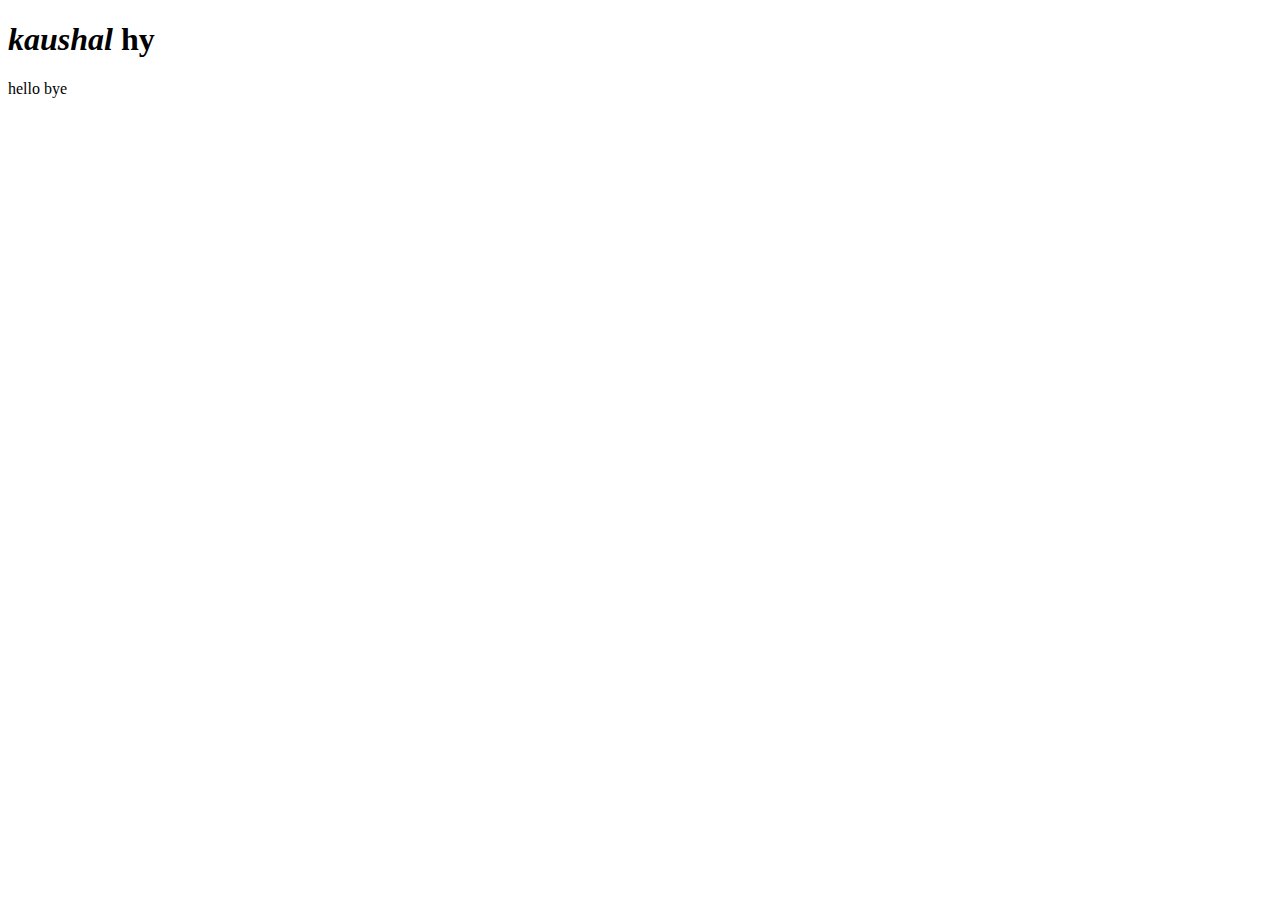
<file: Dom manipulation/index.html>
<!DOCTYPE html>
<html lang="en" dir="ltr">
  <head>
    <meta charset="utf-8">
    <title>Dom manipulation</title>
  </head>
  <body>
    <div class="div-1">
      <h1>hy</h1>
      <span id="hello">hello</span>
      <span id="bye">bye</span>

    </div>
  <script src="index.js" charset="utf-8"></script>
  </body>
</html>
</file>
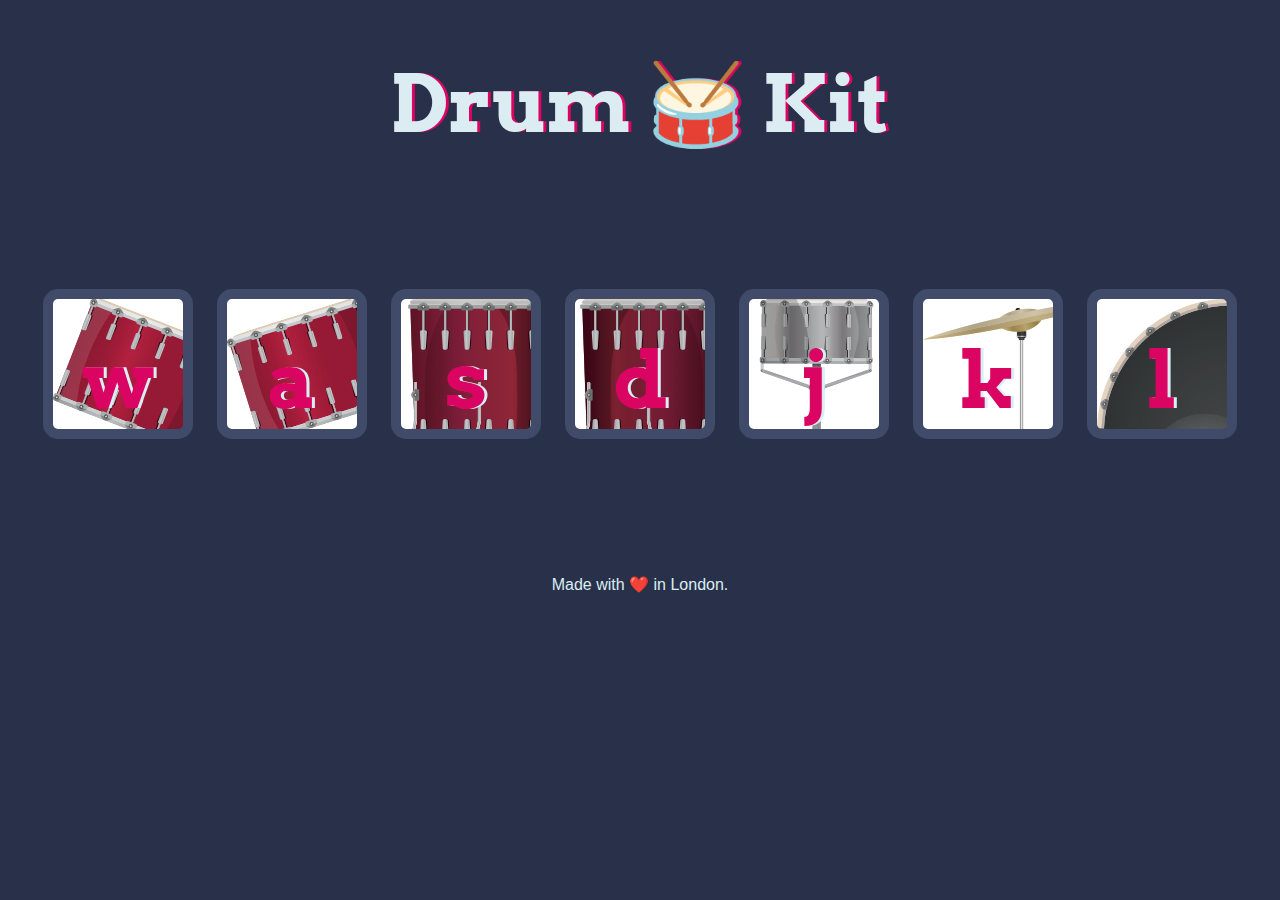
<file: Drum Kit Starting Files/index.html>
<!DOCTYPE html>
<html lang="en" dir="ltr">

<head>
  <meta charset="utf-8">
  <title>Drum Kit</title>
  <link rel="stylesheet" href="styles.css">
  <link href="https://fonts.googleapis.com/css?family=Arvo" rel="stylesheet">
</head>

<body>

  <h1 id="title">Drum 🥁 Kit</h1>
  <div class="set">
    <button class="w drum">w</button>
    <button class="a drum">a</button>
    <button class="s drum">s</button>
    <button class="d drum">d</button>
    <button class="j drum">j</button>
    <button class="k drum">k</button>
    <button class="l drum">l</button>
  </div>


  <footer>
    Made with ❤️ in London.
  </footer>
  <script src="index.js" charset="utf-8"></script>
</body>

</html>
</file>
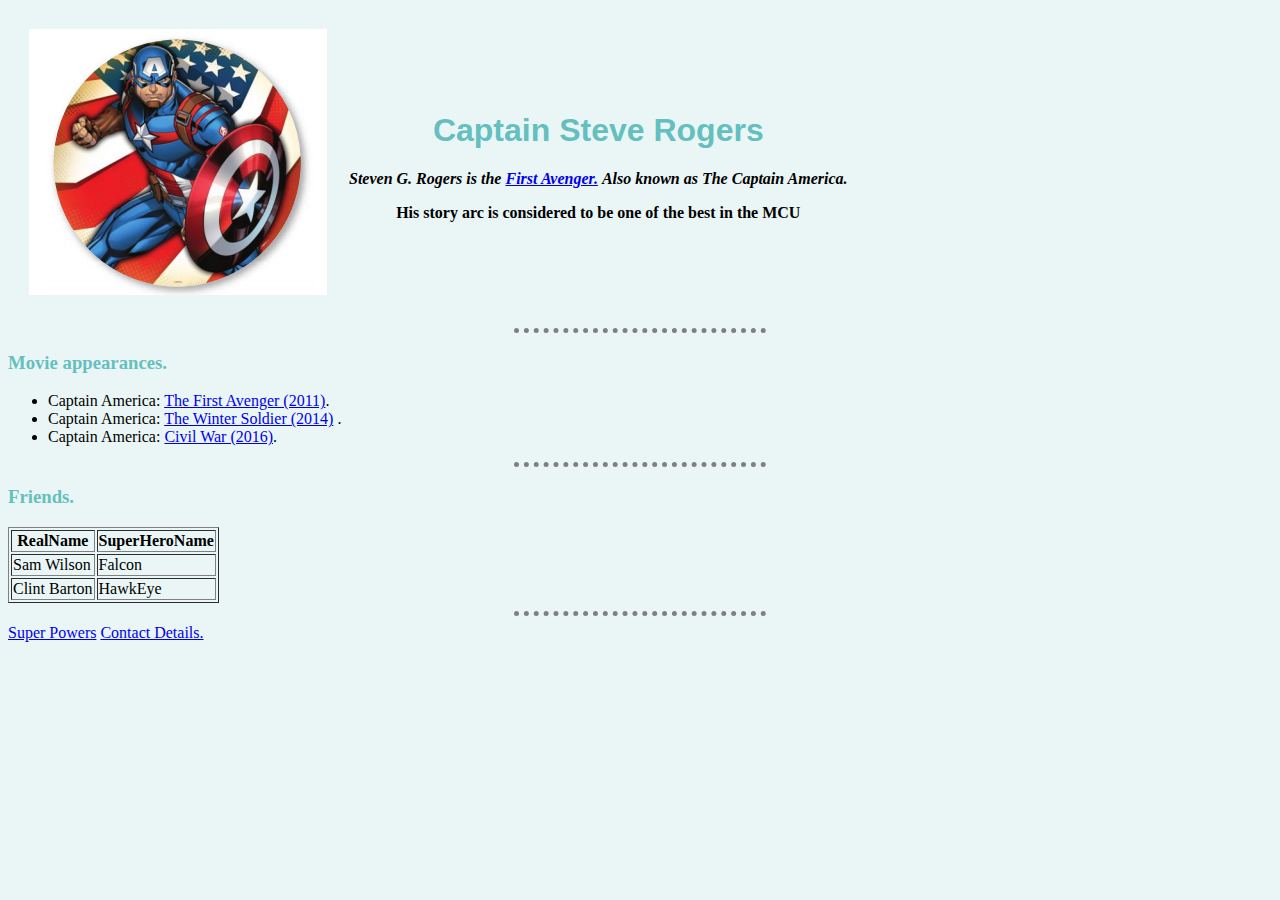
<file: personalSite/index.html>
<!DOCTYPE html>
<html lang="en" dir="ltr">

<head>
  <meta charset="utf-8">
  <title>⏳ Captain America</title>
<link rel="stylesheet" href="css/styles.css">
</head>

<body >
  <table cellspacing="20">
    <tr>
      <th><img src="images/captainamerica.png" alt="The first Avenger."></th>
      <th>
        <h1>Captain Steve Rogers</h1>
        <p><em>Steven G. Rogers is the <strong><a href="https://en.wikipedia.org/wiki/Captain_America:_The_First_Avenger">First Avenger.</a> </strong>Also known as The<strong> Captain America.</strong> </em></p>
        <p>His story arc is considered to be one of the best in the MCU</p>
      </th>
    </tr>
  </table>


  <hr>
  <h3>Movie appearances.</h3>

  <ul>
    <li> Captain America: <a href="https://en.wikipedia.org/wiki/Captain_America:_The_First_Avenger">The First Avenger (2011)</a>.</li>
    <li> Captain America: <a href="https://en.wikipedia.org/wiki/Captain_America:_The_Winter_Soldier">The Winter Soldier (2014)</a> .</li>
    <li> Captain America: <a href="https://en.wikipedia.org/wiki/Captain_America:_Civil_War">Civil War (2016)</a>.</li>
  </ul>
  <hr>
  <h3>Friends.</h3>
  <table border="1">
    <thead>
      <tr>
        <th>RealName</th>

        <th>SuperHeroName</th>
      </tr>
    </thead>
    <tbody>
      <tr>
        <td>Sam Wilson</td>
        <td>Falcon</td>
      </tr>
      <tr>
        <td>Clint Barton</td>
        <td>HawkEye</td>
      </tr>

    </tbody>
    <tfoot>

    </tfoot>
  </table>



  <hr>
  <a href="powers.html">Super Powers</a>

  <a href="contact.html">Contact Details.</a>
</body>

</html>
</file>
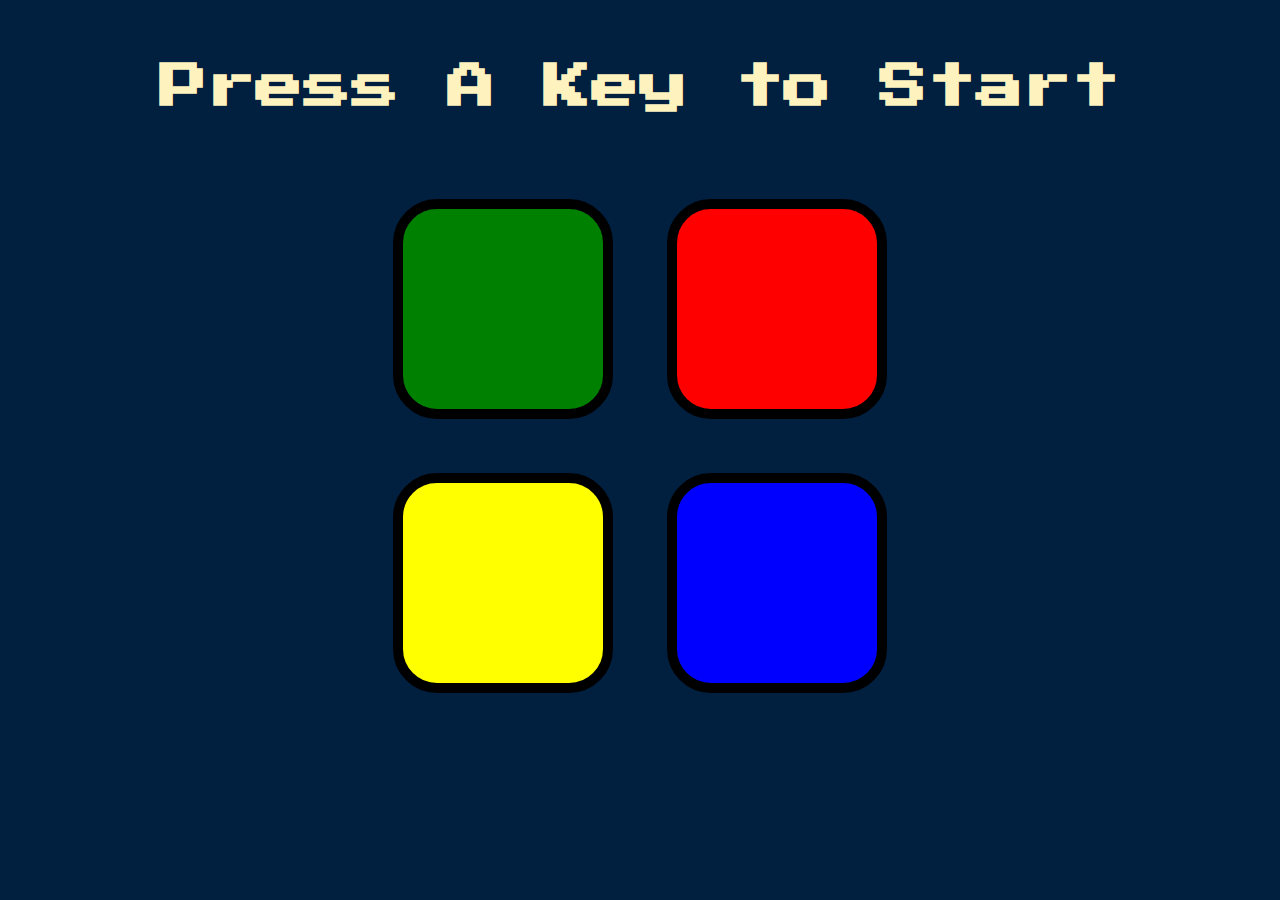
<file: Simon Game Challenge Starting Files/index.html>
<!DOCTYPE html>
<html lang="en" dir="ltr">

<head>
  <meta charset="utf-8">
  <title>Simon</title>
  <link rel="stylesheet" href="styles.css">
  <link href="https://fonts.googleapis.com/css?family=Press+Start+2P" rel="stylesheet">
</head>

<body>
  <h1 id="level-title">Press A Key to Start</h1>
  <div class="container">
    <div class="row">

      <div type="button" id="green" class="btn green">

      </div>

      <div type="button" id="red" class="btn red">

      </div>
    </div>

    <div class="row">

      <div type="button" id="yellow" class="btn yellow">

      </div>
      <div type="button" id="blue" class="btn blue">

      </div>

    </div>

  </div>

  <!-- jQuery -->
  <script src="https://ajax.googleapis.com/ajax/libs/jquery/3.6.0/jquery.min.js"></script>

  <!-- index.js javascripts -->
  <script src="index.js" charset="utf-8"></script>


</body>

</html>
</file>
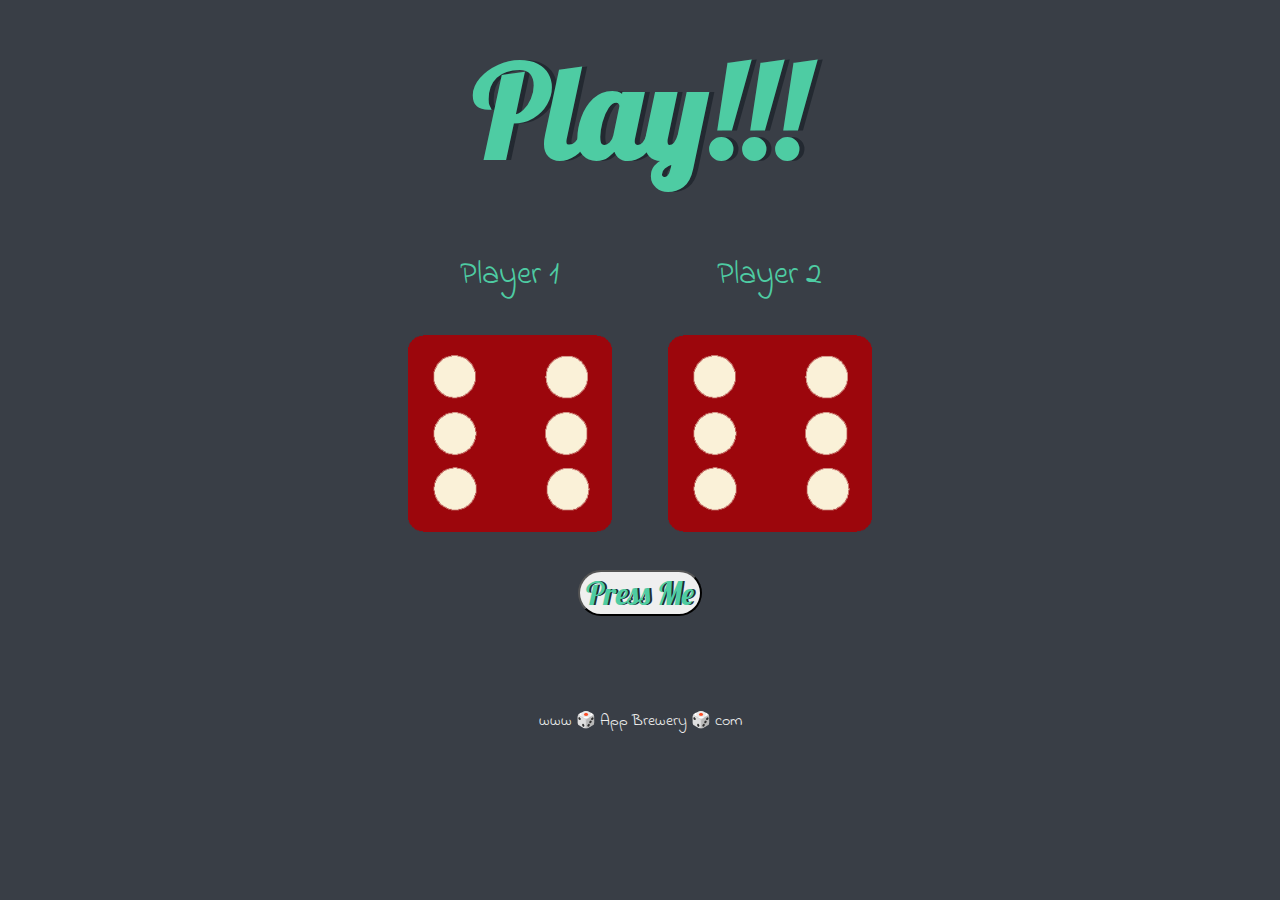
<file: Dicee Challenge - Starting Files/dicee.html>
<!DOCTYPE html>
<html lang="en" dir="ltr">
  <head>
    <meta charset="utf-8">
    <title>Dicee</title>
    <link rel="stylesheet" href="styles.css">
    <link href="https://fonts.googleapis.com/css?family=Indie+Flower|Lobster" rel="stylesheet">

  </head>
  <body>

    <div class="container">

      <h1>Play!!!</h1>

      <div class="dice">
        <p>Player 1</p>
        <img class="img1" src="images/dice6.png">
      </div>

      <div class="dice">
        <p>Player 2</p>
        <img class="img2" src="images/dice6.png">
      </div>



      <div class="">
        <button type="button" name="button"> Press Me </button>
      </div>

    </div>

  <script src="index.js" charset="utf-8"></script>
  </body>

  <footer>
    www 🎲 App Brewery 🎲 com
  </footer>
</html>
</file>
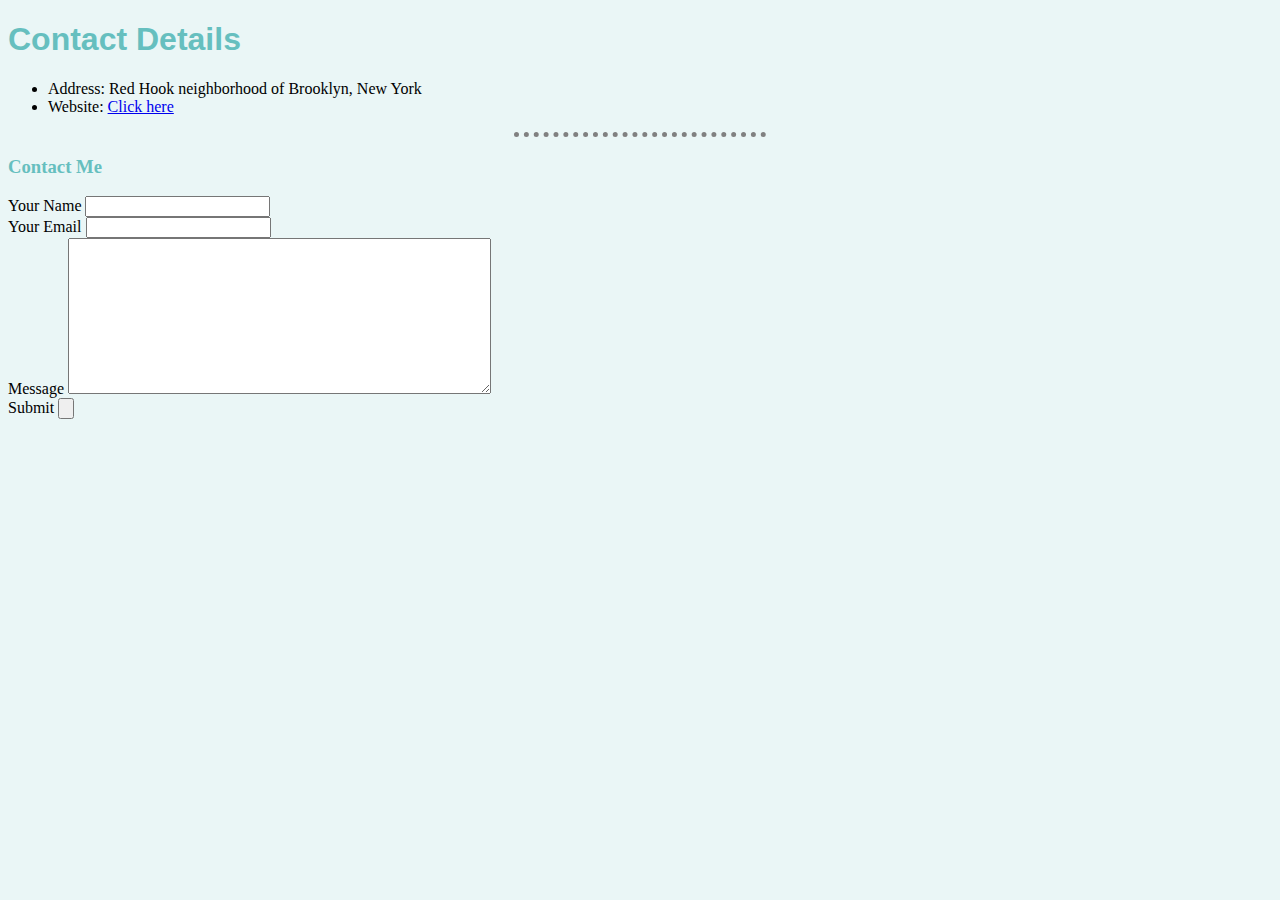
<file: personalSite/contact.html>
<!DOCTYPE html>
<html lang="en" dir="ltr">
  <head>
    <meta charset="utf-8">
    <title>Contact Details.</title>
    <link rel="stylesheet" href="css/styles.css">
  </head>
  <body>
    <h1>Contact Details</h1>
    <ul>
      <li>Address: Red Hook neighborhood of Brooklyn, New York</li>
      <li>Website: <a href="https://www.marvel.com/characters/captain-america-steve-rogers">Click here</a></li>
    </ul>
  <hr>
  <h3>Contact Me</h3>
  <form class="" action="mailto:kaushaljainer@gmail.com" method="post" enctype="text/plain">
    <label for="">Your Name</label>
    <input type="text" name="NAME" value="">
    <br>
    <label for="">Your Email</label>
    <input type="email" name="EMAIL" value="">
    <br>
    <label for=""> Message  </label>
    <textarea name="Message" rows="10" cols="50"></textarea>
    <br>
    <label for="">Submit</label>
    <input type="submit" name="" value="">
  </form>
  </body>
</html>
</file>
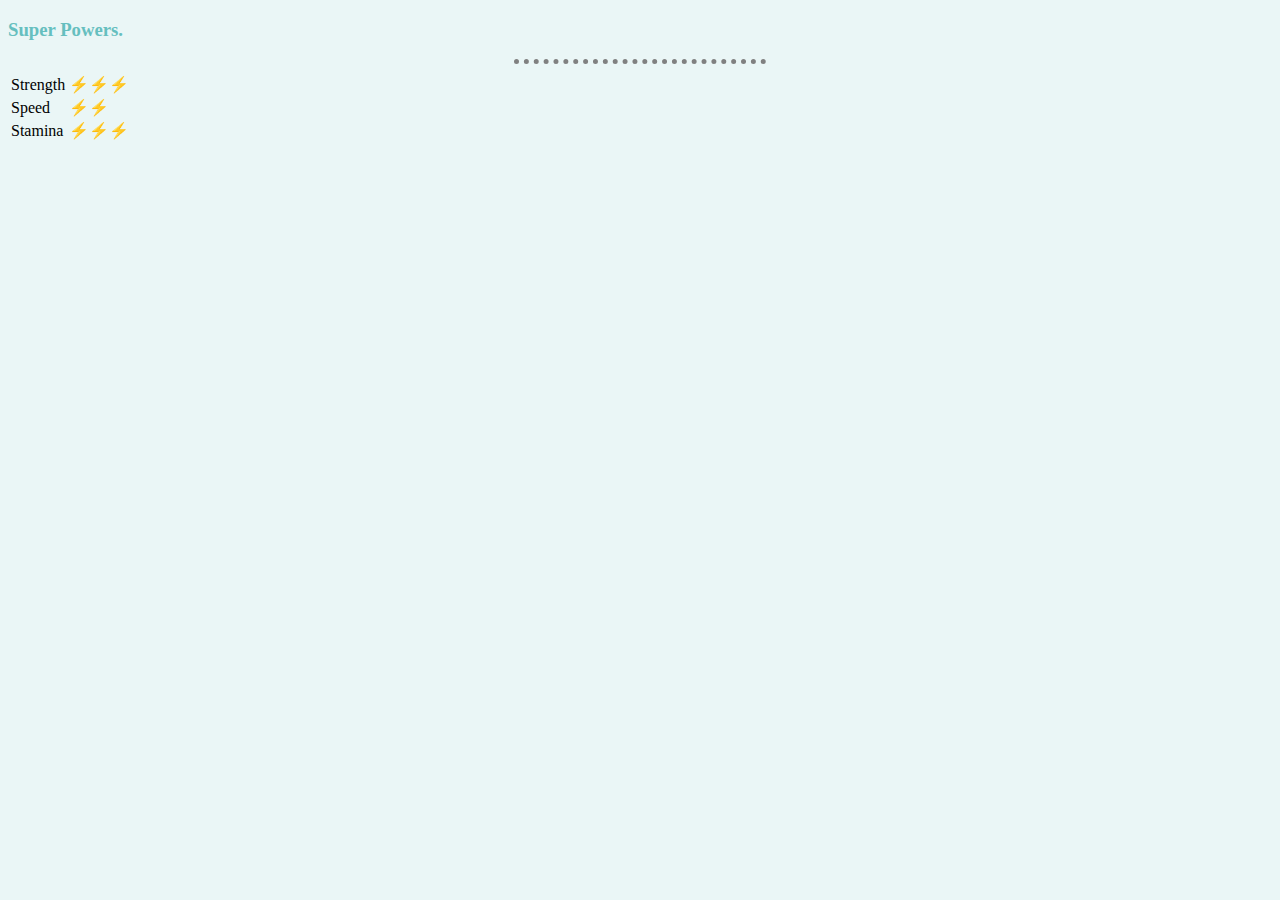
<file: personalSite/powers.html>
<!DOCTYPE html>
<html lang="en" dir="ltr">
  <head>
    <meta charset="utf-8">
    <title>Steve Roger's Powers</title>
    <link rel="stylesheet" href="css/styles.css">
  </head>
  <body>
    <h3>Super Powers. </h3>
    <hr>
      <table>
        <tr>
          <td>Strength</td>
          <td>⚡⚡⚡</td>
        </tr>
        <tr>
          <td>Speed</td>
          <td>⚡⚡</td>
        </tr>
        <tr>
          <td>Stamina</td>
          <td>⚡⚡⚡</td>
        </tr>
      </table>

  </body>
</html>
</file>
<file: Drum Kit Starting Files/styles.css>
body {
  text-align: center;
  background-color: #283149;
}

h1 {
  font-size: 5rem;
  color: #DBEDF3;
  font-family: "Arvo", cursive;
  text-shadow: 3px 0 #DA0463;

}

footer {
  color: #DBEDF3;
  font-family: sans-serif;
}

.w {
  background-image: url("images/tom1.png");
}

.a {
  background-image: url("images/tom2.png");
}

.s {
  background-image: url("images/tom3.png");

}

.d {
  background-image: url("images/tom4.png");
}

.j {
  background-image: url("images/snare.png");

}

.k {
  background-image: url("images/crash.png");
}

.l {
  background-image: url("images/kick.png");
}

.set {
  margin: 10% auto;
}

.game-over {
  background-color: red;
  opacity: 0.8;
}

.pressed {
  box-shadow: 0 3px 4px 0 #DBEDF3;
  opacity: 0.5;
}

.red {
  color: red;
}

.drum {
  outline: none;
  border: 10px solid #404B69;
  font-size: 5rem;
  font-family: 'Arvo', cursive;
  line-height: 2;
  font-weight: 900;
  color: #DA0463;
  text-shadow: 3px 0 #DBEDF3;
  border-radius: 15px;
  display: inline-block;
  width: 150px;
  height: 150px;
  text-align: center;
  margin: 10px;
  background-color: white;
}
</file>
<file: personalSite/css/styles.css>
body{
  background-color: #EAF6F6;
}
hr{

  border-style: dotted none none;



  width:20%;
  border-width: 5px;
  border-color: grey;
}
h1{
  font-family: "Gill Sans", sans-serif;
  color: #66BFBF;
}
h3{
  font-family: cursive;
  color :#66BFBF;
}
</file>
<file: Simon Game Challenge Starting Files/styles.css>
body {
  text-align: center;
  background-color: #011F3F;
}

#level-title {
  font-family: 'Press Start 2P', cursive;
  font-size: 3rem;
  margin:  5%;
  color: #FEF2BF;
}

.container {
  display: block;
  width: 50%;
  margin: auto;

}

.btn {
  margin: 25px;
  display: inline-block;
  height: 200px;
  width: 200px;
  border: 10px solid black;
  border-radius: 20%;
}

.game-over {
  background-color: red;
  opacity: 0.8;
}

.red {
  background-color: red;
}

.green {
  background-color: green;
}

.blue {
  background-color: blue;
}

.yellow {
  background-color: yellow;
}

.pressed {
  box-shadow: 0 0 20px white;
  background-color: grey;
}
</file>
<file: Dicee Challenge - Starting Files/styles.css>
.container {
  width: 70%;
  margin: auto;
  text-align: center;
}

.dice {
  text-align: center;
  display: inline-block;

}

body {
  background-color: #393E46;
}

h1 {
  margin: 30px;
  font-family: 'Lobster', cursive;
  text-shadow: 5px 0 #232931;
  font-size: 8rem;
  color: #4ECCA3;
}

button {
  margin: 30px;
  font-family: 'Lobster', cursive;
  text-shadow: 2px 0 #232931;
  font-size: 2rem;
  color: #4ECCA3;
  border-radius: 10rem;
}

.pressed {
  box-shadow: 0 3px 4px 0 #DBEDF3;
  opacity: 0.5;
}

p {
  font-size: 2rem;
  color: #4ECCA3;
  font-family: 'Indie Flower', cursive;
}

img {
  width: 80%;
}

footer {
  margin-top: 5%;
  color: #EEEEEE;
  text-align: center;
  font-family: 'Indie Flower', cursive;

}
</file>
